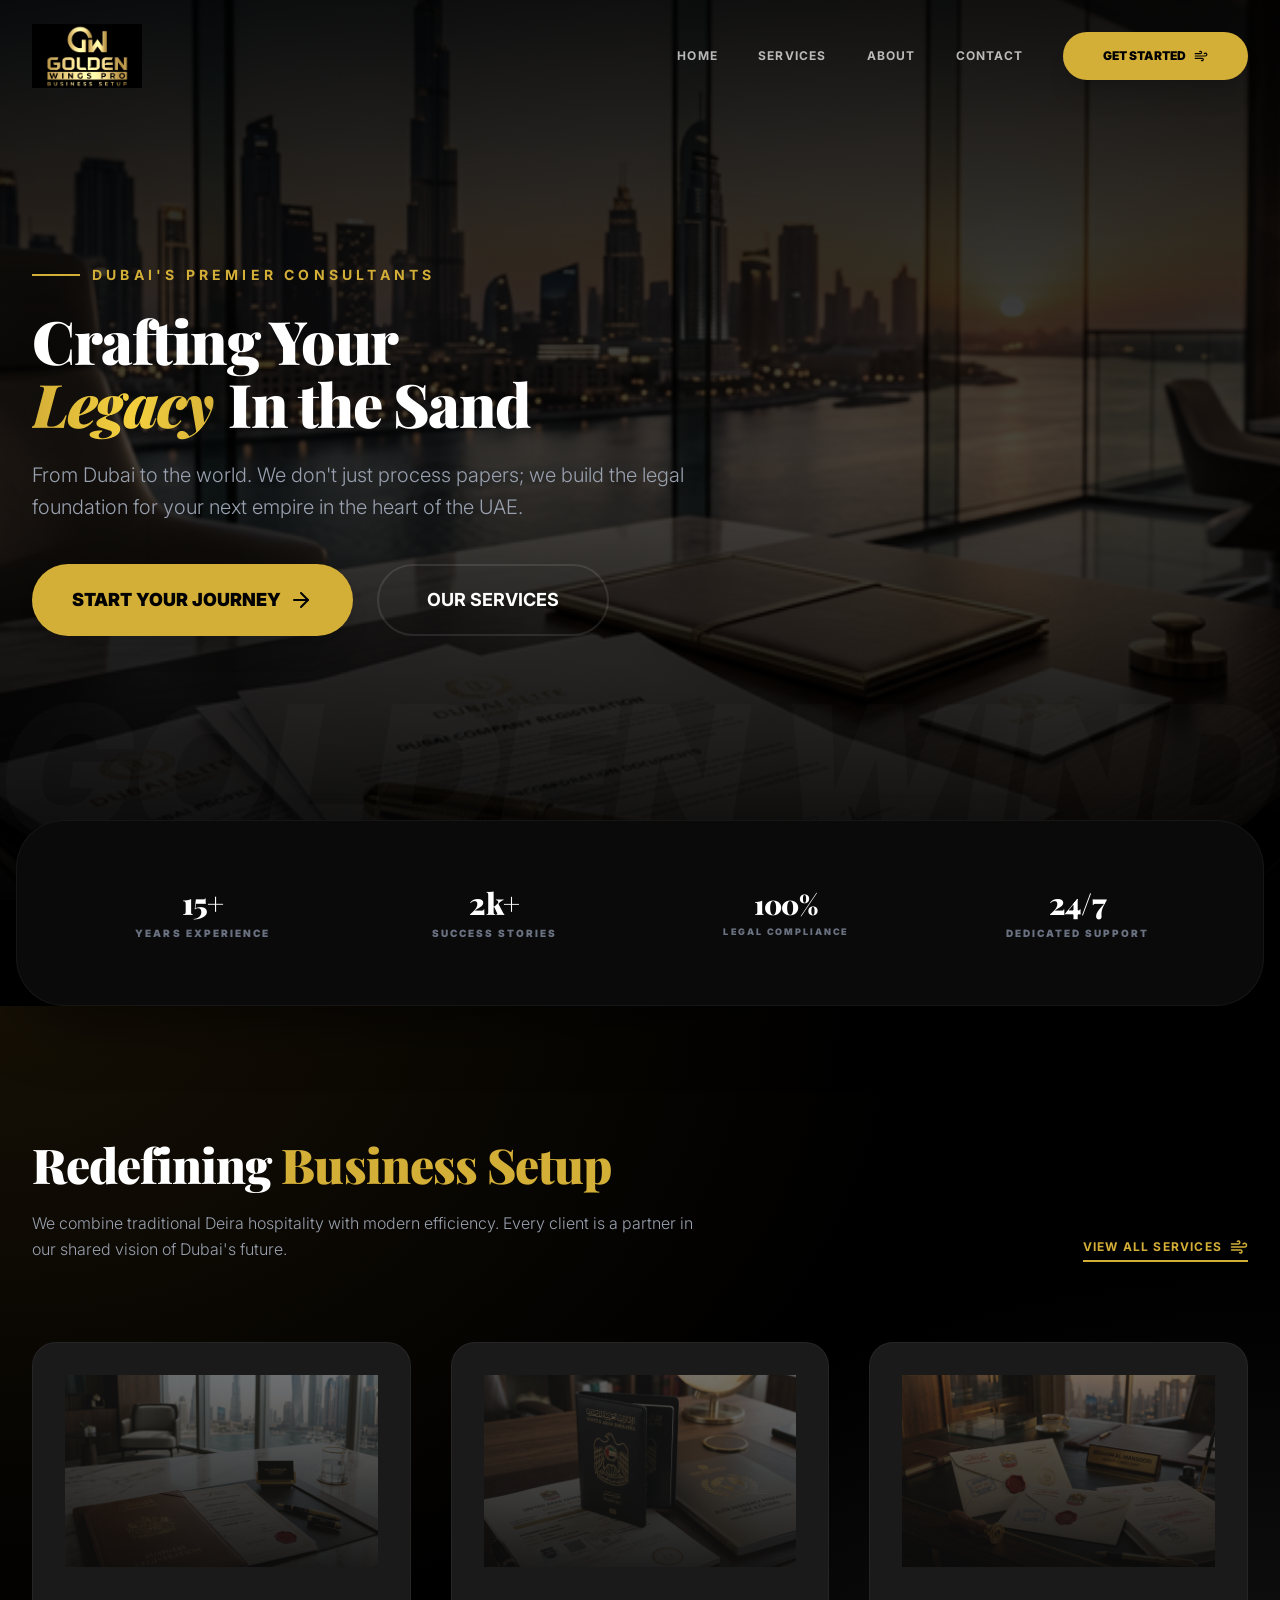
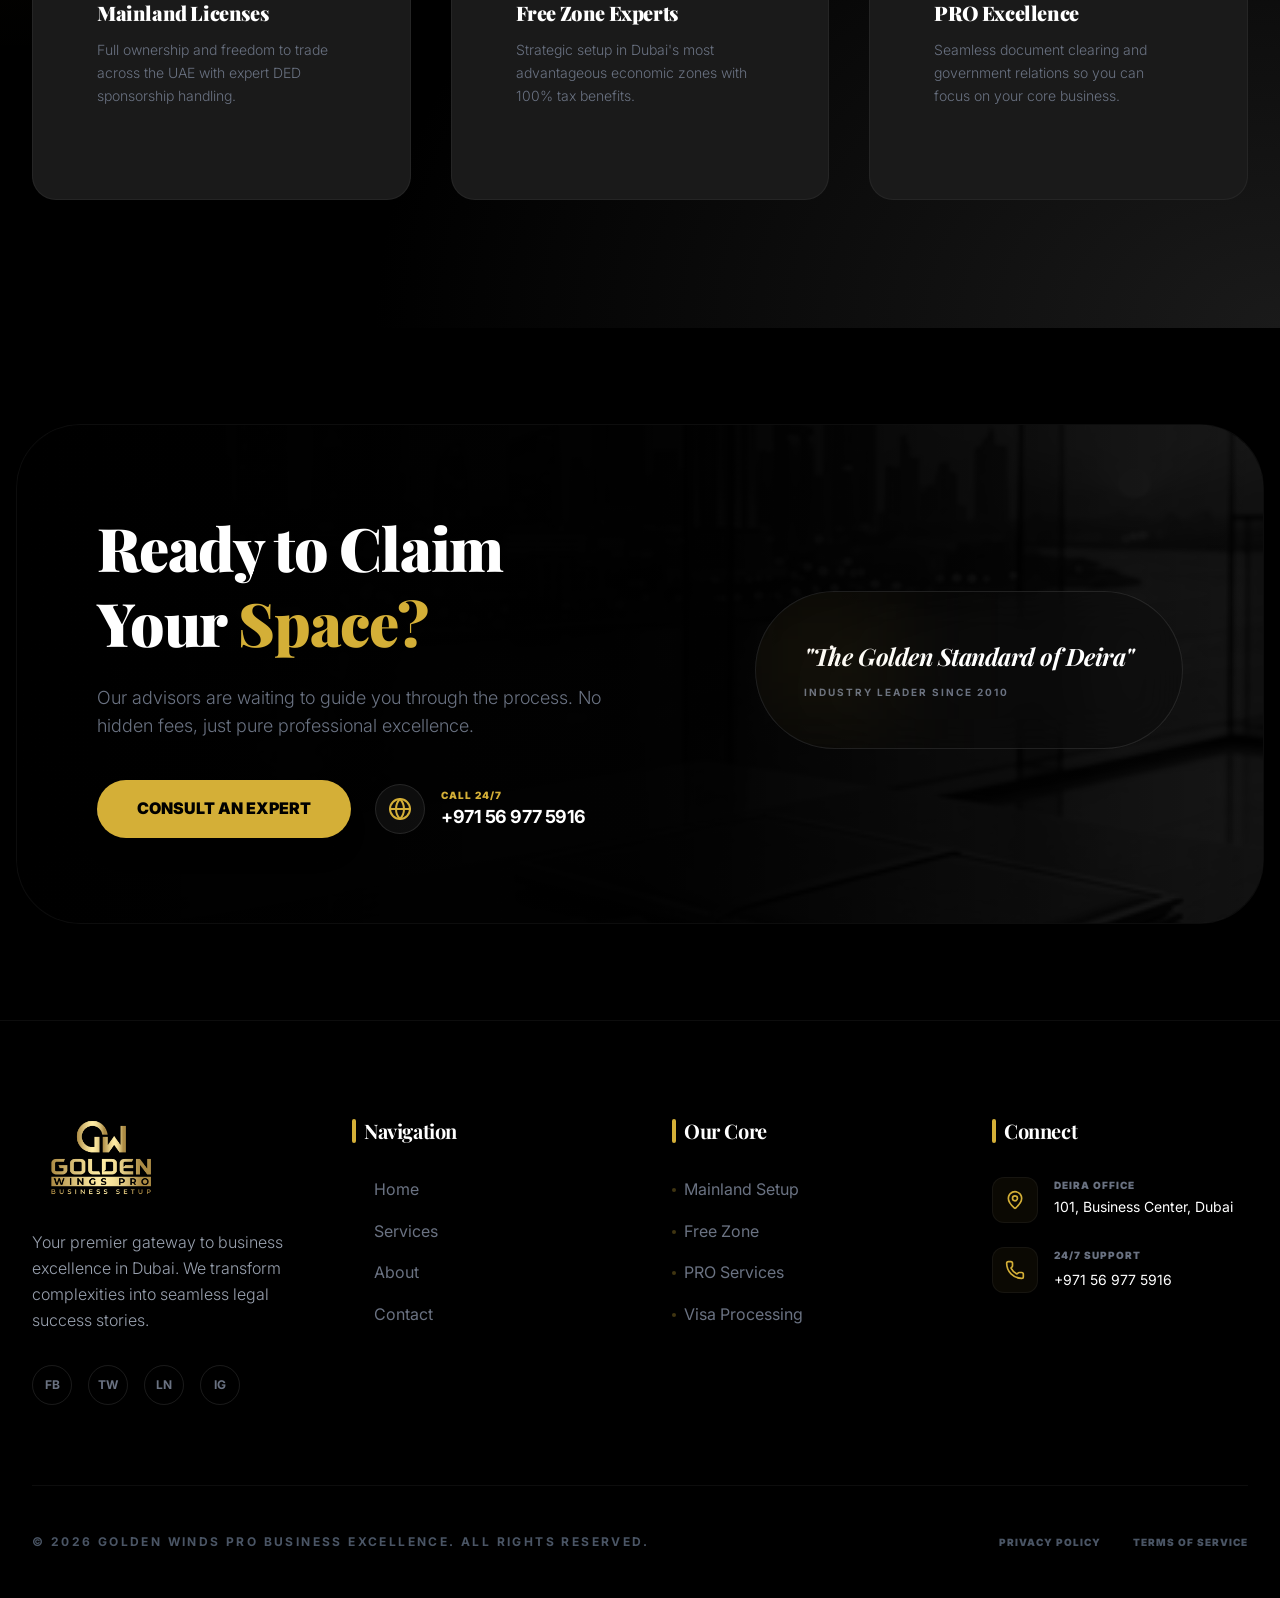
<file: index.html>
<!doctype html>
<html lang="en">
  <head>
    <meta charset="UTF-8" />
    <link rel="icon" type="image/png" href="./favicon.png" />
    <meta name="viewport" content="width=device-width, initial-scale=1.0" />
    <title>Golden Winds Pro | Dubai's Premier Consultants</title>
    <script type="module" crossorigin src="./assets/index-DIWGaJoV.js"></script>
    <link rel="stylesheet" crossorigin href="./assets/index-DdLeXSPC.css">
  </head>
  <body>
    <div id="root"></div>
  </body>
</html>
</file>
<file: assets/index-DdLeXSPC.css>
@import "https://fonts.googleapis.com/css2?family=Inter:wght@300;400;500;600;700&family=Playfair+Display:ital,wght@0,400;0,700;1,400&display=swap";@layer components;@layer properties{@supports (((-webkit-hyphens:none)) and (not (margin-trim:inline))) or ((-moz-orient:inline) and (not (color:rgb(from red r g b)))){*,:before,:after,::backdrop{--tw-translate-x:0;--tw-translate-y:0;--tw-translate-z:0;--tw-scale-x:1;--tw-scale-y:1;--tw-scale-z:1;--tw-rotate-x:initial;--tw-rotate-y:initial;--tw-rotate-z:initial;--tw-skew-x:initial;--tw-skew-y:initial;--tw-space-y-reverse:0;--tw-space-x-reverse:0;--tw-border-style:solid;--tw-gradient-position:initial;--tw-gradient-from:#0000;--tw-gradient-via:#0000;--tw-gradient-to:#0000;--tw-gradient-stops:initial;--tw-gradient-via-stops:initial;--tw-gradient-from-position:0%;--tw-gradient-via-position:50%;--tw-gradient-to-position:100%;--tw-leading:initial;--tw-font-weight:initial;--tw-tracking:initial;--tw-shadow:0 0 #0000;--tw-shadow-color:initial;--tw-shadow-alpha:100%;--tw-inset-shadow:0 0 #0000;--tw-inset-shadow-color:initial;--tw-inset-shadow-alpha:100%;--tw-ring-color:initial;--tw-ring-shadow:0 0 #0000;--tw-inset-ring-color:initial;--tw-inset-ring-shadow:0 0 #0000;--tw-ring-inset:initial;--tw-ring-offset-width:0px;--tw-ring-offset-color:#fff;--tw-ring-offset-shadow:0 0 #0000;--tw-blur:initial;--tw-brightness:initial;--tw-contrast:initial;--tw-grayscale:initial;--tw-hue-rotate:initial;--tw-invert:initial;--tw-opacity:initial;--tw-saturate:initial;--tw-sepia:initial;--tw-drop-shadow:initial;--tw-drop-shadow-color:initial;--tw-drop-shadow-alpha:100%;--tw-drop-shadow-size:initial;--tw-backdrop-blur:initial;--tw-backdrop-brightness:initial;--tw-backdrop-contrast:initial;--tw-backdrop-grayscale:initial;--tw-backdrop-hue-rotate:initial;--tw-backdrop-invert:initial;--tw-backdrop-opacity:initial;--tw-backdrop-saturate:initial;--tw-backdrop-sepia:initial;--tw-duration:initial;--tw-content:""}}}@layer theme{:root,:host{--font-sans:"Inter", ui-sans-serif, system-ui;--font-serif:"Playfair Display", ui-serif, Georgia;--font-mono:ui-monospace, SFMono-Regular, Menlo, Monaco, Consolas, "Liberation Mono", "Courier New", monospace;--color-green-400:oklch(79.2% .209 151.711);--color-green-500:oklch(72.3% .219 149.579);--color-gray-300:oklch(87.2% .01 258.338);--color-gray-400:oklch(70.7% .022 261.325);--color-gray-500:oklch(55.1% .027 264.364);--color-gray-600:oklch(44.6% .03 256.802);--color-black:#000;--color-white:#fff;--spacing:.25rem;--container-xl:36rem;--container-2xl:42rem;--container-3xl:48rem;--container-4xl:56rem;--container-7xl:80rem;--text-xs:.75rem;--text-xs--line-height:calc(1 / .75);--text-sm:.875rem;--text-sm--line-height:calc(1.25 / .875);--text-base:1rem;--text-base--line-height:calc(1.5 / 1);--text-lg:1.125rem;--text-lg--line-height:calc(1.75 / 1.125);--text-xl:1.25rem;--text-xl--line-height:calc(1.75 / 1.25);--text-2xl:1.5rem;--text-2xl--line-height:calc(2 / 1.5);--text-3xl:1.875rem;--text-3xl--line-height:calc(2.25 / 1.875);--text-4xl:2.25rem;--text-4xl--line-height:calc(2.5 / 2.25);--text-5xl:3rem;--text-5xl--line-height:1;--text-6xl:3.75rem;--text-6xl--line-height:1;--font-weight-light:300;--font-weight-normal:400;--font-weight-medium:500;--font-weight-semibold:600;--font-weight-bold:700;--font-weight-black:900;--tracking-tight:-.025em;--tracking-wide:.025em;--tracking-widest:.1em;--leading-tight:1.25;--leading-snug:1.375;--leading-relaxed:1.625;--radius-xl:.75rem;--radius-2xl:1rem;--radius-3xl:1.5rem;--animate-pulse:pulse 2s cubic-bezier(.4, 0, .6, 1) infinite;--blur-md:12px;--blur-xl:24px;--blur-2xl:40px;--blur-3xl:64px;--default-transition-duration:.15s;--default-transition-timing-function:cubic-bezier(.4, 0, .2, 1);--default-font-family:var(--font-sans);--default-mono-font-family:var(--font-mono);--color-gw-gold:#d4af37;--color-gw-gold-dark:#b8860b;--color-gw-gold-light:#f4d03f;--color-gw-black:#000;--color-gw-dark:#0a0a0a;--color-gw-dark-gray:#1a1a1a;--color-gw-white:#fff;--animate-glow:glow 2s ease-in-out infinite alternate}}@layer base{*,:after,:before,::backdrop{box-sizing:border-box;border:0 solid;margin:0;padding:0}::file-selector-button{box-sizing:border-box;border:0 solid;margin:0;padding:0}html,:host{-webkit-text-size-adjust:100%;tab-size:4;line-height:1.5;font-family:var(--default-font-family,ui-sans-serif, system-ui, sans-serif, "Apple Color Emoji", "Segoe UI Emoji", "Segoe UI Symbol", "Noto Color Emoji");font-feature-settings:var(--default-font-feature-settings,normal);font-variation-settings:var(--default-font-variation-settings,normal);-webkit-tap-highlight-color:transparent}hr{height:0;color:inherit;border-top-width:1px}abbr:where([title]){-webkit-text-decoration:underline dotted;text-decoration:underline dotted}h1,h2,h3,h4,h5,h6{font-size:inherit;font-weight:inherit}a{color:inherit;-webkit-text-decoration:inherit;-webkit-text-decoration:inherit;-webkit-text-decoration:inherit;-webkit-text-decoration:inherit;text-decoration:inherit}b,strong{font-weight:bolder}code,kbd,samp,pre{font-family:var(--default-mono-font-family,ui-monospace, SFMono-Regular, Menlo, Monaco, Consolas, "Liberation Mono", "Courier New", monospace);font-feature-settings:var(--default-mono-font-feature-settings,normal);font-variation-settings:var(--default-mono-font-variation-settings,normal);font-size:1em}small{font-size:80%}sub,sup{vertical-align:baseline;font-size:75%;line-height:0;position:relative}sub{bottom:-.25em}sup{top:-.5em}table{text-indent:0;border-color:inherit;border-collapse:collapse}:-moz-focusring{outline:auto}progress{vertical-align:baseline}summary{display:list-item}ol,ul,menu{list-style:none}img,svg,video,canvas,audio,iframe,embed,object{vertical-align:middle;display:block}img,video{max-width:100%;height:auto}button,input,select,optgroup,textarea{font:inherit;font-feature-settings:inherit;font-variation-settings:inherit;letter-spacing:inherit;color:inherit;opacity:1;background-color:#0000;border-radius:0}::file-selector-button{font:inherit;font-feature-settings:inherit;font-variation-settings:inherit;letter-spacing:inherit;color:inherit;opacity:1;background-color:#0000;border-radius:0}:where(select:is([multiple],[size])) optgroup{font-weight:bolder}:where(select:is([multiple],[size])) optgroup option{padding-inline-start:20px}::file-selector-button{margin-inline-end:4px}::placeholder{opacity:1}@supports (not ((-webkit-appearance:-apple-pay-button))) or (contain-intrinsic-size:1px){::placeholder{color:currentColor}@supports (color:color-mix(in lab, red, red)){::placeholder{color:color-mix(in oklab, currentcolor 50%, transparent)}}}textarea{resize:vertical}::-webkit-search-decoration{-webkit-appearance:none}::-webkit-date-and-time-value{min-height:1lh;text-align:inherit}::-webkit-datetime-edit{display:inline-flex}::-webkit-datetime-edit-fields-wrapper{padding:0}::-webkit-datetime-edit{padding-block:0}::-webkit-datetime-edit-year-field{padding-block:0}::-webkit-datetime-edit-month-field{padding-block:0}::-webkit-datetime-edit-day-field{padding-block:0}::-webkit-datetime-edit-hour-field{padding-block:0}::-webkit-datetime-edit-minute-field{padding-block:0}::-webkit-datetime-edit-second-field{padding-block:0}::-webkit-datetime-edit-millisecond-field{padding-block:0}::-webkit-datetime-edit-meridiem-field{padding-block:0}::-webkit-calendar-picker-indicator{line-height:1}:-moz-ui-invalid{box-shadow:none}button,input:where([type=button],[type=reset],[type=submit]){appearance:button}::file-selector-button{appearance:button}::-webkit-inner-spin-button{height:auto}::-webkit-outer-spin-button{height:auto}[hidden]:where(:not([hidden=until-found])){display:none!important}h1,h2,h3,h4,h5,h6{font-family:var(--font-serif);letter-spacing:-.02em;color:var(--color-gw-white)}}@layer utilities{.pointer-events-none{pointer-events:none}.visible{visibility:visible}.absolute{position:absolute}.fixed{position:fixed}.relative{position:relative}.inset-0{inset:calc(var(--spacing) * 0)}.top-0{top:calc(var(--spacing) * 0)}.top-6{top:calc(var(--spacing) * 6)}.top-full{top:100%}.right-0{right:calc(var(--spacing) * 0)}.right-6{right:calc(var(--spacing) * 6)}.bottom-10{bottom:calc(var(--spacing) * 10)}.left-0{left:calc(var(--spacing) * 0)}.left-6{left:calc(var(--spacing) * 6)}.z-0{z-index:0}.z-10{z-index:10}.z-20{z-index:20}.z-50{z-index:50}.mx-auto{margin-inline:auto}.-mt-20{margin-top:calc(var(--spacing) * -20)}.mt-1{margin-top:calc(var(--spacing) * 1)}.mt-1\.5{margin-top:calc(var(--spacing) * 1.5)}.mt-2{margin-top:calc(var(--spacing) * 2)}.mt-auto{margin-top:auto}.mb-1{margin-bottom:calc(var(--spacing) * 1)}.mb-3{margin-bottom:calc(var(--spacing) * 3)}.mb-4{margin-bottom:calc(var(--spacing) * 4)}.mb-6{margin-bottom:calc(var(--spacing) * 6)}.mb-8{margin-bottom:calc(var(--spacing) * 8)}.mb-10{margin-bottom:calc(var(--spacing) * 10)}.mb-16{margin-bottom:calc(var(--spacing) * 16)}.mb-20{margin-bottom:calc(var(--spacing) * 20)}.mb-24{margin-bottom:calc(var(--spacing) * 24)}.block{display:block}.contents{display:contents}.flex{display:flex}.grid{display:grid}.hidden{display:none}.inline-block{display:inline-block}.aspect-\[4\/5\]{aspect-ratio:4/5}.h-1{height:calc(var(--spacing) * 1)}.h-2{height:calc(var(--spacing) * 2)}.h-4{height:calc(var(--spacing) * 4)}.h-5{height:calc(var(--spacing) * 5)}.h-6{height:calc(var(--spacing) * 6)}.h-8{height:calc(var(--spacing) * 8)}.h-10{height:calc(var(--spacing) * 10)}.h-12{height:calc(var(--spacing) * 12)}.h-16{height:calc(var(--spacing) * 16)}.h-20{height:calc(var(--spacing) * 20)}.h-32{height:calc(var(--spacing) * 32)}.h-40{height:calc(var(--spacing) * 40)}.h-48{height:calc(var(--spacing) * 48)}.h-72{height:calc(var(--spacing) * 72)}.h-\[2px\]{height:2px}.h-\[50vh\]{height:50vh}.h-full{height:100%}.h-screen{height:100vh}.min-h-\[500px\]{min-height:500px}.min-h-screen{min-height:100vh}.w-0{width:calc(var(--spacing) * 0)}.w-1{width:calc(var(--spacing) * 1)}.w-2{width:calc(var(--spacing) * 2)}.w-4{width:calc(var(--spacing) * 4)}.w-5{width:calc(var(--spacing) * 5)}.w-6{width:calc(var(--spacing) * 6)}.w-8{width:calc(var(--spacing) * 8)}.w-10{width:calc(var(--spacing) * 10)}.w-12{width:calc(var(--spacing) * 12)}.w-32{width:calc(var(--spacing) * 32)}.w-48{width:calc(var(--spacing) * 48)}.w-auto{width:auto}.w-full{width:100%}.max-w-2xl{max-width:var(--container-2xl)}.max-w-3xl{max-width:var(--container-3xl)}.max-w-4xl{max-width:var(--container-4xl)}.max-w-7xl{max-width:var(--container-7xl)}.max-w-xl{max-width:var(--container-xl)}.flex-shrink-0{flex-shrink:0}.flex-grow{flex-grow:1}.origin-left{transform-origin:0}.-translate-x-2{--tw-translate-x:calc(var(--spacing) * -2);translate:var(--tw-translate-x) var(--tw-translate-y)}.translate-x-4{--tw-translate-x:calc(var(--spacing) * 4);translate:var(--tw-translate-x) var(--tw-translate-y)}.translate-y-0{--tw-translate-y:calc(var(--spacing) * 0);translate:var(--tw-translate-x) var(--tw-translate-y)}.translate-y-20{--tw-translate-y:calc(var(--spacing) * 20);translate:var(--tw-translate-x) var(--tw-translate-y)}.scale-110{--tw-scale-x:110%;--tw-scale-y:110%;--tw-scale-z:110%;scale:var(--tw-scale-x) var(--tw-scale-y)}.scale-150{--tw-scale-x:150%;--tw-scale-y:150%;--tw-scale-z:150%;scale:var(--tw-scale-x) var(--tw-scale-y)}.scale-x-0{--tw-scale-x:0%;scale:var(--tw-scale-x) var(--tw-scale-y)}.transform{transform:var(--tw-rotate-x,) var(--tw-rotate-y,) var(--tw-rotate-z,) var(--tw-skew-x,) var(--tw-skew-y,)}.animate-pulse{animation:var(--animate-pulse)}.cursor-pointer{cursor:pointer}.grid-cols-1{grid-template-columns:repeat(1,minmax(0,1fr))}.grid-cols-2{grid-template-columns:repeat(2,minmax(0,1fr))}.flex-col{flex-direction:column}.items-center{align-items:center}.items-start{align-items:flex-start}.items-stretch{align-items:stretch}.justify-between{justify-content:space-between}.justify-center{justify-content:center}.justify-end{justify-content:flex-end}.gap-4{gap:calc(var(--spacing) * 4)}.gap-6{gap:calc(var(--spacing) * 6)}.gap-8{gap:calc(var(--spacing) * 8)}.gap-10{gap:calc(var(--spacing) * 10)}.gap-12{gap:calc(var(--spacing) * 12)}.gap-16{gap:calc(var(--spacing) * 16)}.gap-20{gap:calc(var(--spacing) * 20)}.gap-24{gap:calc(var(--spacing) * 24)}:where(.space-y-4>:not(:last-child)){--tw-space-y-reverse:0;margin-block-start:calc(calc(var(--spacing) * 4) * var(--tw-space-y-reverse));margin-block-end:calc(calc(var(--spacing) * 4) * calc(1 - var(--tw-space-y-reverse)))}:where(.space-y-6>:not(:last-child)){--tw-space-y-reverse:0;margin-block-start:calc(calc(var(--spacing) * 6) * var(--tw-space-y-reverse));margin-block-end:calc(calc(var(--spacing) * 6) * calc(1 - var(--tw-space-y-reverse)))}:where(.space-y-8>:not(:last-child)){--tw-space-y-reverse:0;margin-block-start:calc(calc(var(--spacing) * 8) * var(--tw-space-y-reverse));margin-block-end:calc(calc(var(--spacing) * 8) * calc(1 - var(--tw-space-y-reverse)))}:where(.space-x-2>:not(:last-child)){--tw-space-x-reverse:0;margin-inline-start:calc(calc(var(--spacing) * 2) * var(--tw-space-x-reverse));margin-inline-end:calc(calc(var(--spacing) * 2) * calc(1 - var(--tw-space-x-reverse)))}:where(.space-x-3>:not(:last-child)){--tw-space-x-reverse:0;margin-inline-start:calc(calc(var(--spacing) * 3) * var(--tw-space-x-reverse));margin-inline-end:calc(calc(var(--spacing) * 3) * calc(1 - var(--tw-space-x-reverse)))}:where(.space-x-4>:not(:last-child)){--tw-space-x-reverse:0;margin-inline-start:calc(calc(var(--spacing) * 4) * var(--tw-space-x-reverse));margin-inline-end:calc(calc(var(--spacing) * 4) * calc(1 - var(--tw-space-x-reverse)))}:where(.space-x-5>:not(:last-child)){--tw-space-x-reverse:0;margin-inline-start:calc(calc(var(--spacing) * 5) * var(--tw-space-x-reverse));margin-inline-end:calc(calc(var(--spacing) * 5) * calc(1 - var(--tw-space-x-reverse)))}:where(.space-x-8>:not(:last-child)){--tw-space-x-reverse:0;margin-inline-start:calc(calc(var(--spacing) * 8) * var(--tw-space-x-reverse));margin-inline-end:calc(calc(var(--spacing) * 8) * calc(1 - var(--tw-space-x-reverse)))}:where(.space-x-10>:not(:last-child)){--tw-space-x-reverse:0;margin-inline-start:calc(calc(var(--spacing) * 10) * var(--tw-space-x-reverse));margin-inline-end:calc(calc(var(--spacing) * 10) * calc(1 - var(--tw-space-x-reverse)))}.overflow-hidden{overflow:hidden}.rounded-2xl{border-radius:var(--radius-2xl)}.rounded-3xl{border-radius:var(--radius-3xl)}.rounded-\[3\.5rem\]{border-radius:3.5rem}.rounded-\[3rem\]{border-radius:3rem}.rounded-\[4rem\]{border-radius:4rem}.rounded-\[5rem\]{border-radius:5rem}.rounded-full{border-radius:3.40282e38px}.rounded-xl{border-radius:var(--radius-xl)}.border{border-style:var(--tw-border-style);border-width:1px}.border-2{border-style:var(--tw-border-style);border-width:2px}.border-t{border-top-style:var(--tw-border-style);border-top-width:1px}.border-b{border-bottom-style:var(--tw-border-style);border-bottom-width:1px}.border-b-2{border-bottom-style:var(--tw-border-style);border-bottom-width:2px}.border-gw-gold{border-color:var(--color-gw-gold)}.border-gw-gold\/20{border-color:#d4af3733}@supports (color:color-mix(in lab, red, red)){.border-gw-gold\/20{border-color:color-mix(in oklab, var(--color-gw-gold) 20%, transparent)}}.border-gw-gold\/30{border-color:#d4af374d}@supports (color:color-mix(in lab, red, red)){.border-gw-gold\/30{border-color:color-mix(in oklab, var(--color-gw-gold) 30%, transparent)}}.border-white\/5{border-color:#ffffff0d}@supports (color:color-mix(in lab, red, red)){.border-white\/5{border-color:color-mix(in oklab, var(--color-white) 5%, transparent)}}.border-white\/10{border-color:#ffffff1a}@supports (color:color-mix(in lab, red, red)){.border-white\/10{border-color:color-mix(in oklab, var(--color-white) 10%, transparent)}}.bg-green-500\/10{background-color:#00c7581a}@supports (color:color-mix(in lab, red, red)){.bg-green-500\/10{background-color:color-mix(in oklab, var(--color-green-500) 10%, transparent)}}.bg-gw-black{background-color:var(--color-gw-black)}.bg-gw-black\/40{background-color:#0006}@supports (color:color-mix(in lab, red, red)){.bg-gw-black\/40{background-color:color-mix(in oklab, var(--color-gw-black) 40%, transparent)}}.bg-gw-black\/80{background-color:#000c}@supports (color:color-mix(in lab, red, red)){.bg-gw-black\/80{background-color:color-mix(in oklab, var(--color-gw-black) 80%, transparent)}}.bg-gw-black\/95{background-color:#000000f2}@supports (color:color-mix(in lab, red, red)){.bg-gw-black\/95{background-color:color-mix(in oklab, var(--color-gw-black) 95%, transparent)}}.bg-gw-dark{background-color:var(--color-gw-dark)}.bg-gw-dark\/40{background-color:#0a0a0a66}@supports (color:color-mix(in lab, red, red)){.bg-gw-dark\/40{background-color:color-mix(in oklab, var(--color-gw-dark) 40%, transparent)}}.bg-gw-dark\/80{background-color:#0a0a0acc}@supports (color:color-mix(in lab, red, red)){.bg-gw-dark\/80{background-color:color-mix(in oklab, var(--color-gw-dark) 80%, transparent)}}.bg-gw-gold{background-color:var(--color-gw-gold)}.bg-gw-gold\/5{background-color:#d4af370d}@supports (color:color-mix(in lab, red, red)){.bg-gw-gold\/5{background-color:color-mix(in oklab, var(--color-gw-gold) 5%, transparent)}}.bg-gw-gold\/10{background-color:#d4af371a}@supports (color:color-mix(in lab, red, red)){.bg-gw-gold\/10{background-color:color-mix(in oklab, var(--color-gw-gold) 10%, transparent)}}.bg-gw-gold\/30{background-color:#d4af374d}@supports (color:color-mix(in lab, red, red)){.bg-gw-gold\/30{background-color:color-mix(in oklab, var(--color-gw-gold) 30%, transparent)}}.bg-transparent{background-color:#0000}.bg-white\/5{background-color:#ffffff0d}@supports (color:color-mix(in lab, red, red)){.bg-white\/5{background-color:color-mix(in oklab, var(--color-white) 5%, transparent)}}.bg-white\/\[0\.02\]{background-color:#ffffff05}@supports (color:color-mix(in lab, red, red)){.bg-white\/\[0\.02\]{background-color:color-mix(in oklab, var(--color-white) 2%, transparent)}}.bg-gradient-to-b{--tw-gradient-position:to bottom in oklab;background-image:linear-gradient(var(--tw-gradient-stops))}.bg-gradient-to-r{--tw-gradient-position:to right in oklab;background-image:linear-gradient(var(--tw-gradient-stops))}.bg-gradient-to-t{--tw-gradient-position:to top in oklab;background-image:linear-gradient(var(--tw-gradient-stops))}.from-gw-black{--tw-gradient-from:var(--color-gw-black);--tw-gradient-stops:var(--tw-gradient-via-stops,var(--tw-gradient-position), var(--tw-gradient-from) var(--tw-gradient-from-position), var(--tw-gradient-to) var(--tw-gradient-to-position))}.from-gw-black\/80{--tw-gradient-from:#000c}@supports (color:color-mix(in lab, red, red)){.from-gw-black\/80{--tw-gradient-from:color-mix(in oklab, var(--color-gw-black) 80%, transparent)}}.from-gw-black\/80{--tw-gradient-stops:var(--tw-gradient-via-stops,var(--tw-gradient-position), var(--tw-gradient-from) var(--tw-gradient-from-position), var(--tw-gradient-to) var(--tw-gradient-to-position))}.from-gw-dark{--tw-gradient-from:var(--color-gw-dark);--tw-gradient-stops:var(--tw-gradient-via-stops,var(--tw-gradient-position), var(--tw-gradient-from) var(--tw-gradient-from-position), var(--tw-gradient-to) var(--tw-gradient-to-position))}.from-gw-gold{--tw-gradient-from:var(--color-gw-gold);--tw-gradient-stops:var(--tw-gradient-via-stops,var(--tw-gradient-position), var(--tw-gradient-from) var(--tw-gradient-from-position), var(--tw-gradient-to) var(--tw-gradient-to-position))}.via-gw-black\/90{--tw-gradient-via:#000000e6}@supports (color:color-mix(in lab, red, red)){.via-gw-black\/90{--tw-gradient-via:color-mix(in oklab, var(--color-gw-black) 90%, transparent)}}.via-gw-black\/90{--tw-gradient-via-stops:var(--tw-gradient-position), var(--tw-gradient-from) var(--tw-gradient-from-position), var(--tw-gradient-via) var(--tw-gradient-via-position), var(--tw-gradient-to) var(--tw-gradient-to-position);--tw-gradient-stops:var(--tw-gradient-via-stops)}.via-gw-dark\/40{--tw-gradient-via:#0a0a0a66}@supports (color:color-mix(in lab, red, red)){.via-gw-dark\/40{--tw-gradient-via:color-mix(in oklab, var(--color-gw-dark) 40%, transparent)}}.via-gw-dark\/40{--tw-gradient-via-stops:var(--tw-gradient-position), var(--tw-gradient-from) var(--tw-gradient-from-position), var(--tw-gradient-via) var(--tw-gradient-via-position), var(--tw-gradient-to) var(--tw-gradient-to-position);--tw-gradient-stops:var(--tw-gradient-via-stops)}.via-gw-gold-light{--tw-gradient-via:var(--color-gw-gold-light);--tw-gradient-via-stops:var(--tw-gradient-position), var(--tw-gradient-from) var(--tw-gradient-from-position), var(--tw-gradient-via) var(--tw-gradient-via-position), var(--tw-gradient-to) var(--tw-gradient-to-position);--tw-gradient-stops:var(--tw-gradient-via-stops)}.via-transparent{--tw-gradient-via:transparent;--tw-gradient-via-stops:var(--tw-gradient-position), var(--tw-gradient-from) var(--tw-gradient-from-position), var(--tw-gradient-via) var(--tw-gradient-via-position), var(--tw-gradient-to) var(--tw-gradient-to-position);--tw-gradient-stops:var(--tw-gradient-via-stops)}.to-gw-black{--tw-gradient-to:var(--color-gw-black);--tw-gradient-stops:var(--tw-gradient-via-stops,var(--tw-gradient-position), var(--tw-gradient-from) var(--tw-gradient-from-position), var(--tw-gradient-to) var(--tw-gradient-to-position))}.to-gw-gold{--tw-gradient-to:var(--color-gw-gold);--tw-gradient-stops:var(--tw-gradient-via-stops,var(--tw-gradient-position), var(--tw-gradient-from) var(--tw-gradient-from-position), var(--tw-gradient-to) var(--tw-gradient-to-position))}.to-transparent{--tw-gradient-to:transparent;--tw-gradient-stops:var(--tw-gradient-via-stops,var(--tw-gradient-position), var(--tw-gradient-from) var(--tw-gradient-from-position), var(--tw-gradient-to) var(--tw-gradient-to-position))}.bg-clip-text{-webkit-background-clip:text;background-clip:text}.object-contain{object-fit:contain}.object-cover{object-fit:cover}.p-0{padding:calc(var(--spacing) * 0)}.p-1{padding:calc(var(--spacing) * 1)}.p-2{padding:calc(var(--spacing) * 2)}.p-3{padding:calc(var(--spacing) * 3)}.p-4{padding:calc(var(--spacing) * 4)}.p-5{padding:calc(var(--spacing) * 5)}.p-8{padding:calc(var(--spacing) * 8)}.p-10{padding:calc(var(--spacing) * 10)}.p-12{padding:calc(var(--spacing) * 12)}.px-3{padding-inline:calc(var(--spacing) * 3)}.px-4{padding-inline:calc(var(--spacing) * 4)}.px-6{padding-inline:calc(var(--spacing) * 6)}.px-10{padding-inline:calc(var(--spacing) * 10)}.px-12{padding-inline:calc(var(--spacing) * 12)}.px-14{padding-inline:calc(var(--spacing) * 14)}.py-2{padding-block:calc(var(--spacing) * 2)}.py-2\.5{padding-block:calc(var(--spacing) * 2.5)}.py-3{padding-block:calc(var(--spacing) * 3)}.py-5{padding-block:calc(var(--spacing) * 5)}.py-6{padding-block:calc(var(--spacing) * 6)}.py-24{padding-block:calc(var(--spacing) * 24)}.py-32{padding-block:calc(var(--spacing) * 32)}.py-40{padding-block:calc(var(--spacing) * 40)}.pt-2{padding-top:calc(var(--spacing) * 2)}.pt-4{padding-top:calc(var(--spacing) * 4)}.pt-8{padding-top:calc(var(--spacing) * 8)}.pt-10{padding-top:calc(var(--spacing) * 10)}.pt-12{padding-top:calc(var(--spacing) * 12)}.pt-24{padding-top:calc(var(--spacing) * 24)}.pt-40{padding-top:calc(var(--spacing) * 40)}.pr-4{padding-right:calc(var(--spacing) * 4)}.pb-1{padding-bottom:calc(var(--spacing) * 1)}.pb-6{padding-bottom:calc(var(--spacing) * 6)}.pb-12{padding-bottom:calc(var(--spacing) * 12)}.pb-24{padding-bottom:calc(var(--spacing) * 24)}.pb-32{padding-bottom:calc(var(--spacing) * 32)}.text-center{text-align:center}.text-left{text-align:left}.text-right{text-align:right}.font-serif{font-family:var(--font-serif)}.text-2xl{font-size:var(--text-2xl);line-height:var(--tw-leading,var(--text-2xl--line-height))}.text-3xl{font-size:var(--text-3xl);line-height:var(--tw-leading,var(--text-3xl--line-height))}.text-4xl{font-size:var(--text-4xl);line-height:var(--tw-leading,var(--text-4xl--line-height))}.text-5xl{font-size:var(--text-5xl);line-height:var(--tw-leading,var(--text-5xl--line-height))}.text-base{font-size:var(--text-base);line-height:var(--tw-leading,var(--text-base--line-height))}.text-lg{font-size:var(--text-lg);line-height:var(--tw-leading,var(--text-lg--line-height))}.text-sm{font-size:var(--text-sm);line-height:var(--tw-leading,var(--text-sm--line-height))}.text-xl{font-size:var(--text-xl);line-height:var(--tw-leading,var(--text-xl--line-height))}.text-xs{font-size:var(--text-xs);line-height:var(--tw-leading,var(--text-xs--line-height))}.text-\[9px\]{font-size:9px}.text-\[10px\]{font-size:10px}.text-\[11px\]{font-size:11px}.text-\[20vh\]{font-size:20vh}.text-\[30vh\]{font-size:30vh}.leading-\[1\.1\]{--tw-leading:1.1;line-height:1.1}.leading-\[1\.05\]{--tw-leading:1.05;line-height:1.05}.leading-none{--tw-leading:1;line-height:1}.leading-relaxed{--tw-leading:var(--leading-relaxed);line-height:var(--leading-relaxed)}.leading-snug{--tw-leading:var(--leading-snug);line-height:var(--leading-snug)}.leading-tight{--tw-leading:var(--leading-tight);line-height:var(--leading-tight)}.font-black{--tw-font-weight:var(--font-weight-black);font-weight:var(--font-weight-black)}.font-bold{--tw-font-weight:var(--font-weight-bold);font-weight:var(--font-weight-bold)}.font-light{--tw-font-weight:var(--font-weight-light);font-weight:var(--font-weight-light)}.font-normal{--tw-font-weight:var(--font-weight-normal);font-weight:var(--font-weight-normal)}.font-semibold{--tw-font-weight:var(--font-weight-semibold);font-weight:var(--font-weight-semibold)}.tracking-\[0\.2em\]{--tw-tracking:.2em;letter-spacing:.2em}.tracking-\[0\.3em\]{--tw-tracking:.3em;letter-spacing:.3em}.tracking-tight{--tw-tracking:var(--tracking-tight);letter-spacing:var(--tracking-tight)}.tracking-wide{--tw-tracking:var(--tracking-wide);letter-spacing:var(--tracking-wide)}.tracking-widest{--tw-tracking:var(--tracking-widest);letter-spacing:var(--tracking-widest)}.break-all{word-break:break-all}.whitespace-nowrap{white-space:nowrap}.text-gray-300{color:var(--color-gray-300)}.text-gray-400{color:var(--color-gray-400)}.text-gray-500{color:var(--color-gray-500)}.text-gray-600{color:var(--color-gray-600)}.text-green-400{color:var(--color-green-400)}.text-gw-black{color:var(--color-gw-black)}.text-gw-black\/60{color:#0009}@supports (color:color-mix(in lab, red, red)){.text-gw-black\/60{color:color-mix(in oklab, var(--color-gw-black) 60%, transparent)}}.text-gw-gold{color:var(--color-gw-gold)}.text-transparent{color:#0000}.text-white{color:var(--color-white)}.text-white\/70{color:#ffffffb3}@supports (color:color-mix(in lab, red, red)){.text-white\/70{color:color-mix(in oklab, var(--color-white) 70%, transparent)}}.text-white\/80{color:#fffc}@supports (color:color-mix(in lab, red, red)){.text-white\/80{color:color-mix(in oklab, var(--color-white) 80%, transparent)}}.text-white\/\[0\.02\]{color:#ffffff05}@supports (color:color-mix(in lab, red, red)){.text-white\/\[0\.02\]{color:color-mix(in oklab, var(--color-white) 2%, transparent)}}.uppercase{text-transform:uppercase}.italic{font-style:italic}.opacity-0{opacity:0}.opacity-10{opacity:.1}.opacity-40{opacity:.4}.opacity-60{opacity:.6}.opacity-80{opacity:.8}.opacity-\[0\.03\]{opacity:.03}.shadow-2xl{--tw-shadow:0 25px 50px -12px var(--tw-shadow-color,#00000040);box-shadow:var(--tw-inset-shadow), var(--tw-inset-ring-shadow), var(--tw-ring-offset-shadow), var(--tw-ring-shadow), var(--tw-shadow)}.shadow-\[0_30px_60px_-15px_rgba\(0\,0\,0\,0\.5\)\]{--tw-shadow:0 30px 60px -15px var(--tw-shadow-color,#00000080);box-shadow:var(--tw-inset-shadow), var(--tw-inset-ring-shadow), var(--tw-ring-offset-shadow), var(--tw-ring-shadow), var(--tw-shadow)}.shadow-gw-gold\/20{--tw-shadow-color:#d4af3733}@supports (color:color-mix(in lab, red, red)){.shadow-gw-gold\/20{--tw-shadow-color:color-mix(in oklab, color-mix(in oklab, var(--color-gw-gold) 20%, transparent) var(--tw-shadow-alpha), transparent)}}.blur-\[60px\]{--tw-blur:blur(60px);filter:var(--tw-blur,) var(--tw-brightness,) var(--tw-contrast,) var(--tw-grayscale,) var(--tw-hue-rotate,) var(--tw-invert,) var(--tw-saturate,) var(--tw-sepia,) var(--tw-drop-shadow,)}.blur-\[70px\]{--tw-blur:blur(70px);filter:var(--tw-blur,) var(--tw-brightness,) var(--tw-contrast,) var(--tw-grayscale,) var(--tw-hue-rotate,) var(--tw-invert,) var(--tw-saturate,) var(--tw-sepia,) var(--tw-drop-shadow,)}.brightness-100{--tw-brightness:brightness(100%);filter:var(--tw-blur,) var(--tw-brightness,) var(--tw-contrast,) var(--tw-grayscale,) var(--tw-hue-rotate,) var(--tw-invert,) var(--tw-saturate,) var(--tw-sepia,) var(--tw-drop-shadow,)}.brightness-110{--tw-brightness:brightness(110%);filter:var(--tw-blur,) var(--tw-brightness,) var(--tw-contrast,) var(--tw-grayscale,) var(--tw-hue-rotate,) var(--tw-invert,) var(--tw-saturate,) var(--tw-sepia,) var(--tw-drop-shadow,)}.brightness-\[0\.2\]{--tw-brightness:brightness(.2);filter:var(--tw-blur,) var(--tw-brightness,) var(--tw-contrast,) var(--tw-grayscale,) var(--tw-hue-rotate,) var(--tw-invert,) var(--tw-saturate,) var(--tw-sepia,) var(--tw-drop-shadow,)}.brightness-\[0\.3\]{--tw-brightness:brightness(.3);filter:var(--tw-blur,) var(--tw-brightness,) var(--tw-contrast,) var(--tw-grayscale,) var(--tw-hue-rotate,) var(--tw-invert,) var(--tw-saturate,) var(--tw-sepia,) var(--tw-drop-shadow,)}.grayscale{--tw-grayscale:grayscale(100%);filter:var(--tw-blur,) var(--tw-brightness,) var(--tw-contrast,) var(--tw-grayscale,) var(--tw-hue-rotate,) var(--tw-invert,) var(--tw-saturate,) var(--tw-sepia,) var(--tw-drop-shadow,)}.saturate-\[0\.5\]{--tw-saturate:saturate(.5);filter:var(--tw-blur,) var(--tw-brightness,) var(--tw-contrast,) var(--tw-grayscale,) var(--tw-hue-rotate,) var(--tw-invert,) var(--tw-saturate,) var(--tw-sepia,) var(--tw-drop-shadow,)}.saturate-\[0\.7\]{--tw-saturate:saturate(.7);filter:var(--tw-blur,) var(--tw-brightness,) var(--tw-contrast,) var(--tw-grayscale,) var(--tw-hue-rotate,) var(--tw-invert,) var(--tw-saturate,) var(--tw-sepia,) var(--tw-drop-shadow,)}.filter{filter:var(--tw-blur,) var(--tw-brightness,) var(--tw-contrast,) var(--tw-grayscale,) var(--tw-hue-rotate,) var(--tw-invert,) var(--tw-saturate,) var(--tw-sepia,) var(--tw-drop-shadow,)}.backdrop-blur-2xl{--tw-backdrop-blur:blur(var(--blur-2xl));-webkit-backdrop-filter:var(--tw-backdrop-blur,) var(--tw-backdrop-brightness,) var(--tw-backdrop-contrast,) var(--tw-backdrop-grayscale,) var(--tw-backdrop-hue-rotate,) var(--tw-backdrop-invert,) var(--tw-backdrop-opacity,) var(--tw-backdrop-saturate,) var(--tw-backdrop-sepia,);backdrop-filter:var(--tw-backdrop-blur,) var(--tw-backdrop-brightness,) var(--tw-backdrop-contrast,) var(--tw-backdrop-grayscale,) var(--tw-backdrop-hue-rotate,) var(--tw-backdrop-invert,) var(--tw-backdrop-opacity,) var(--tw-backdrop-saturate,) var(--tw-backdrop-sepia,)}.backdrop-blur-3xl{--tw-backdrop-blur:blur(var(--blur-3xl));-webkit-backdrop-filter:var(--tw-backdrop-blur,) var(--tw-backdrop-brightness,) var(--tw-backdrop-contrast,) var(--tw-backdrop-grayscale,) var(--tw-backdrop-hue-rotate,) var(--tw-backdrop-invert,) var(--tw-backdrop-opacity,) var(--tw-backdrop-saturate,) var(--tw-backdrop-sepia,);backdrop-filter:var(--tw-backdrop-blur,) var(--tw-backdrop-brightness,) var(--tw-backdrop-contrast,) var(--tw-backdrop-grayscale,) var(--tw-backdrop-hue-rotate,) var(--tw-backdrop-invert,) var(--tw-backdrop-opacity,) var(--tw-backdrop-saturate,) var(--tw-backdrop-sepia,)}.backdrop-blur-md{--tw-backdrop-blur:blur(var(--blur-md));-webkit-backdrop-filter:var(--tw-backdrop-blur,) var(--tw-backdrop-brightness,) var(--tw-backdrop-contrast,) var(--tw-backdrop-grayscale,) var(--tw-backdrop-hue-rotate,) var(--tw-backdrop-invert,) var(--tw-backdrop-opacity,) var(--tw-backdrop-saturate,) var(--tw-backdrop-sepia,);backdrop-filter:var(--tw-backdrop-blur,) var(--tw-backdrop-brightness,) var(--tw-backdrop-contrast,) var(--tw-backdrop-grayscale,) var(--tw-backdrop-hue-rotate,) var(--tw-backdrop-invert,) var(--tw-backdrop-opacity,) var(--tw-backdrop-saturate,) var(--tw-backdrop-sepia,)}.backdrop-blur-xl{--tw-backdrop-blur:blur(var(--blur-xl));-webkit-backdrop-filter:var(--tw-backdrop-blur,) var(--tw-backdrop-brightness,) var(--tw-backdrop-contrast,) var(--tw-backdrop-grayscale,) var(--tw-backdrop-hue-rotate,) var(--tw-backdrop-invert,) var(--tw-backdrop-opacity,) var(--tw-backdrop-saturate,) var(--tw-backdrop-sepia,);backdrop-filter:var(--tw-backdrop-blur,) var(--tw-backdrop-brightness,) var(--tw-backdrop-contrast,) var(--tw-backdrop-grayscale,) var(--tw-backdrop-hue-rotate,) var(--tw-backdrop-invert,) var(--tw-backdrop-opacity,) var(--tw-backdrop-saturate,) var(--tw-backdrop-sepia,)}.transition{transition-property:color,background-color,border-color,outline-color,text-decoration-color,fill,stroke,--tw-gradient-from,--tw-gradient-via,--tw-gradient-to,opacity,box-shadow,transform,translate,scale,rotate,filter,-webkit-backdrop-filter,backdrop-filter,display,content-visibility,overlay,pointer-events;transition-timing-function:var(--tw-ease,var(--default-transition-timing-function));transition-duration:var(--tw-duration,var(--default-transition-duration))}.transition-all{transition-property:all;transition-timing-function:var(--tw-ease,var(--default-transition-timing-function));transition-duration:var(--tw-duration,var(--default-transition-duration))}.transition-colors{transition-property:color,background-color,border-color,outline-color,text-decoration-color,fill,stroke,--tw-gradient-from,--tw-gradient-via,--tw-gradient-to;transition-timing-function:var(--tw-ease,var(--default-transition-timing-function));transition-duration:var(--tw-duration,var(--default-transition-duration))}.transition-opacity{transition-property:opacity;transition-timing-function:var(--tw-ease,var(--default-transition-timing-function));transition-duration:var(--tw-duration,var(--default-transition-duration))}.transition-transform{transition-property:transform,translate,scale,rotate;transition-timing-function:var(--tw-ease,var(--default-transition-timing-function));transition-duration:var(--tw-duration,var(--default-transition-duration))}.duration-300{--tw-duration:.3s;transition-duration:.3s}.duration-500{--tw-duration:.5s;transition-duration:.5s}.duration-700{--tw-duration:.7s;transition-duration:.7s}.select-none{-webkit-user-select:none;user-select:none}@media (hover:hover){.group-hover\:w-full:is(:where(.group):hover *){width:100%}.group-hover\:translate-x-0:is(:where(.group):hover *){--tw-translate-x:calc(var(--spacing) * 0);translate:var(--tw-translate-x) var(--tw-translate-y)}.group-hover\:translate-x-1:is(:where(.group):hover *){--tw-translate-x:calc(var(--spacing) * 1);translate:var(--tw-translate-x) var(--tw-translate-y)}.group-hover\:translate-x-2:is(:where(.group):hover *){--tw-translate-x:calc(var(--spacing) * 2);translate:var(--tw-translate-x) var(--tw-translate-y)}.group-hover\:scale-105:is(:where(.group):hover *){--tw-scale-x:105%;--tw-scale-y:105%;--tw-scale-z:105%;scale:var(--tw-scale-x) var(--tw-scale-y)}.group-hover\:scale-110:is(:where(.group):hover *){--tw-scale-x:110%;--tw-scale-y:110%;--tw-scale-z:110%;scale:var(--tw-scale-x) var(--tw-scale-y)}.group-hover\:scale-x-100:is(:where(.group):hover *){--tw-scale-x:100%;scale:var(--tw-scale-x) var(--tw-scale-y)}.group-hover\:rotate-12:is(:where(.group):hover *){rotate:12deg}.group-hover\:rotate-45:is(:where(.group):hover *){rotate:45deg}.group-hover\:border-gw-gold\/30:is(:where(.group):hover *){border-color:#d4af374d}@supports (color:color-mix(in lab, red, red)){.group-hover\:border-gw-gold\/30:is(:where(.group):hover *){border-color:color-mix(in oklab, var(--color-gw-gold) 30%, transparent)}}.group-hover\:bg-green-500:is(:where(.group):hover *){background-color:var(--color-green-500)}.group-hover\:bg-gw-gold:is(:where(.group):hover *){background-color:var(--color-gw-gold)}.group-hover\:text-black:is(:where(.group):hover *){color:var(--color-black)}.group-hover\:text-green-400:is(:where(.group):hover *){color:var(--color-green-400)}.group-hover\:text-gw-black:is(:where(.group):hover *){color:var(--color-gw-black)}.group-hover\:text-gw-gold:is(:where(.group):hover *){color:var(--color-gw-gold)}.group-hover\:opacity-60:is(:where(.group):hover *){opacity:.6}.group-hover\:opacity-100:is(:where(.group):hover *){opacity:1}.group-hover\:drop-shadow-\[0_0_15px_rgba\(212\,175\,55\,0\.4\)\]:is(:where(.group):hover *){--tw-drop-shadow-size:drop-shadow(0 0 15px var(--tw-drop-shadow-color,#d4af3766));--tw-drop-shadow:var(--tw-drop-shadow-size);filter:var(--tw-blur,) var(--tw-brightness,) var(--tw-contrast,) var(--tw-grayscale,) var(--tw-hue-rotate,) var(--tw-invert,) var(--tw-saturate,) var(--tw-sepia,) var(--tw-drop-shadow,)}}.selection\:bg-gw-gold ::selection{background-color:var(--color-gw-gold)}.selection\:bg-gw-gold::selection{background-color:var(--color-gw-gold)}.selection\:text-gw-black ::selection{color:var(--color-gw-black)}.selection\:text-gw-black::selection{color:var(--color-gw-black)}.after\:w-full:after{content:var(--tw-content);width:100%}@media (hover:hover){.hover\:translate-x-2:hover{--tw-translate-x:calc(var(--spacing) * 2);translate:var(--tw-translate-x) var(--tw-translate-y)}.hover\:-translate-y-1:hover{--tw-translate-y:calc(var(--spacing) * -1);translate:var(--tw-translate-x) var(--tw-translate-y)}.hover\:border-gw-gold:hover{border-color:var(--color-gw-gold)}.hover\:border-gw-gold\/20:hover{border-color:#d4af3733}@supports (color:color-mix(in lab, red, red)){.hover\:border-gw-gold\/20:hover{border-color:color-mix(in oklab, var(--color-gw-gold) 20%, transparent)}}.hover\:border-gw-gold\/30:hover{border-color:#d4af374d}@supports (color:color-mix(in lab, red, red)){.hover\:border-gw-gold\/30:hover{border-color:color-mix(in oklab, var(--color-gw-gold) 30%, transparent)}}.hover\:border-gw-gold\/40:hover{border-color:#d4af3766}@supports (color:color-mix(in lab, red, red)){.hover\:border-gw-gold\/40:hover{border-color:color-mix(in oklab, var(--color-gw-gold) 40%, transparent)}}.hover\:border-white:hover{border-color:var(--color-white)}.hover\:bg-gw-dark:hover{background-color:var(--color-gw-dark)}.hover\:text-gw-gold:hover{color:var(--color-gw-gold)}.hover\:text-white:hover{color:var(--color-white)}}@media (width>=40rem){.sm\:inline-flex{display:inline-flex}.sm\:grid-cols-2{grid-template-columns:repeat(2,minmax(0,1fr))}.sm\:flex-row{flex-direction:row}.sm\:px-6{padding-inline:calc(var(--spacing) * 6)}.sm\:px-8{padding-inline:calc(var(--spacing) * 8)}}@media (width>=48rem){.md\:-translate-y-10{--tw-translate-y:calc(var(--spacing) * -10);translate:var(--tw-translate-x) var(--tw-translate-y)}.md\:grid-cols-2{grid-template-columns:repeat(2,minmax(0,1fr))}.md\:grid-cols-3{grid-template-columns:repeat(3,minmax(0,1fr))}.md\:flex-row{flex-direction:row}.md\:items-end{align-items:flex-end}.md\:p-12{padding:calc(var(--spacing) * 12)}.md\:p-16{padding:calc(var(--spacing) * 16)}.md\:px-20{padding-inline:calc(var(--spacing) * 20)}.md\:text-left{text-align:left}.md\:text-5xl{font-size:var(--text-5xl);line-height:var(--tw-leading,var(--text-5xl--line-height))}.md\:text-6xl{font-size:var(--text-6xl);line-height:var(--tw-leading,var(--text-6xl--line-height))}.md\:text-base{font-size:var(--text-base);line-height:var(--tw-leading,var(--text-base--line-height))}.md\:text-xl{font-size:var(--text-xl);line-height:var(--tw-leading,var(--text-xl--line-height))}}@media (width>=64rem){.lg\:block{display:block}.lg\:flex{display:flex}.lg\:hidden{display:none}.lg\:grid-cols-2{grid-template-columns:repeat(2,minmax(0,1fr))}.lg\:grid-cols-3{grid-template-columns:repeat(3,minmax(0,1fr))}.lg\:grid-cols-4{grid-template-columns:repeat(4,minmax(0,1fr))}.lg\:px-8{padding-inline:calc(var(--spacing) * 8)}}}:root{font-family:var(--font-sans);color:#e0e0e0;background-color:var(--color-gw-black);scroll-behavior:smooth;font-weight:400;line-height:1.6}body{background-color:var(--color-gw-black);min-width:320px;min-height:100vh;margin:0;overflow-x:hidden}.text-glow-gold{animation:var(--animate-glow)}.gold-gradient-bg{background:linear-gradient(135deg,#d4af37 0%,#b8860b 100%)}.dark-mesh-gradient{background-color:var(--color-gw-black);background-image:radial-gradient(at 0 0,#d399361a 0,#0000 50%),radial-gradient(at 100% 100%,#1a1a1a 0,#0000 50%)}.glass-dark{border-bottom-style:var(--tw-border-style);border-color:#ffffff0d;border-bottom-width:1px}@supports (color:color-mix(in lab, red, red)){.glass-dark{border-color:color-mix(in oklab, var(--color-white) 5%, transparent)}}.glass-dark{background-color:#000c}@supports (color:color-mix(in lab, red, red)){.glass-dark{background-color:color-mix(in oklab, var(--color-black) 80%, transparent)}}.glass-dark{--tw-shadow:0 25px 50px -12px var(--tw-shadow-color,#00000040);box-shadow:var(--tw-inset-shadow), var(--tw-inset-ring-shadow), var(--tw-ring-offset-shadow), var(--tw-ring-shadow), var(--tw-shadow);--tw-backdrop-blur:blur(var(--blur-2xl));-webkit-backdrop-filter:var(--tw-backdrop-blur,) var(--tw-backdrop-brightness,) var(--tw-backdrop-contrast,) var(--tw-backdrop-grayscale,) var(--tw-backdrop-hue-rotate,) var(--tw-backdrop-invert,) var(--tw-backdrop-opacity,) var(--tw-backdrop-saturate,) var(--tw-backdrop-sepia,);backdrop-filter:var(--tw-backdrop-blur,) var(--tw-backdrop-brightness,) var(--tw-backdrop-contrast,) var(--tw-backdrop-grayscale,) var(--tw-backdrop-hue-rotate,) var(--tw-backdrop-invert,) var(--tw-backdrop-opacity,) var(--tw-backdrop-saturate,) var(--tw-backdrop-sepia,)}.premium-card-dark{border-radius:var(--radius-3xl);border-style:var(--tw-border-style);border-width:1px;border-color:#ffffff0d}@supports (color:color-mix(in lab, red, red)){.premium-card-dark{border-color:color-mix(in oklab, var(--color-white) 5%, transparent)}}.premium-card-dark{background-color:var(--color-gw-dark-gray);padding:calc(var(--spacing) * 8);transition-property:all;transition-timing-function:var(--tw-ease,var(--default-transition-timing-function));transition-duration:var(--tw-duration,var(--default-transition-duration));--tw-duration:.5s;transition-duration:.5s}@media (hover:hover){.premium-card-dark:hover{--tw-translate-y:calc(var(--spacing) * -2);translate:var(--tw-translate-x) var(--tw-translate-y);border-color:#d4af374d}@supports (color:color-mix(in lab, red, red)){.premium-card-dark:hover{border-color:color-mix(in oklab, var(--color-gw-gold) 30%, transparent)}}.premium-card-dark:hover{--tw-shadow:0 20px 50px var(--tw-shadow-color,#d4af371a);box-shadow:var(--tw-inset-shadow), var(--tw-inset-ring-shadow), var(--tw-ring-offset-shadow), var(--tw-ring-shadow), var(--tw-shadow)}}.btn-premium{justify-content:center;align-items:center;display:flex;position:relative}:where(.btn-premium>:not(:last-child)){--tw-space-x-reverse:0;margin-inline-start:calc(calc(var(--spacing) * 2) * var(--tw-space-x-reverse));margin-inline-end:calc(calc(var(--spacing) * 2) * calc(1 - var(--tw-space-x-reverse)))}.btn-premium{background-color:var(--color-gw-gold);padding-inline:calc(var(--spacing) * 10);padding-block:calc(var(--spacing) * 4);--tw-font-weight:var(--font-weight-black);font-weight:var(--font-weight-black);color:var(--color-gw-black);--tw-shadow:0 20px 25px -5px var(--tw-shadow-color,#0000001a), 0 8px 10px -6px var(--tw-shadow-color,#0000001a);box-shadow:var(--tw-inset-shadow), var(--tw-inset-ring-shadow), var(--tw-ring-offset-shadow), var(--tw-ring-shadow), var(--tw-shadow);transition-property:all;transition-timing-function:var(--tw-ease,var(--default-transition-timing-function));transition-duration:var(--tw-duration,var(--default-transition-duration));--tw-duration:.5s;border-radius:3.40282e38px;transition-duration:.5s;overflow:hidden}@media (hover:hover){.btn-premium:hover{background-color:var(--color-gw-gold-dark);--tw-shadow-color:#d4af3766}@supports (color:color-mix(in lab, red, red)){.btn-premium:hover{--tw-shadow-color:color-mix(in oklab, color-mix(in oklab, var(--color-gw-gold) 40%, transparent) var(--tw-shadow-alpha), transparent)}}}.btn-premium:after{content:"";inset:calc(var(--spacing) * 0);--tw-translate-x:-100%;translate:var(--tw-translate-x) var(--tw-translate-y);--tw-skew-x:skewX(12deg);transform:var(--tw-rotate-x,) var(--tw-rotate-y,) var(--tw-rotate-z,) var(--tw-skew-x,) var(--tw-skew-y,);background-color:#fff3;position:absolute}@supports (color:color-mix(in lab, red, red)){.btn-premium:after{background-color:color-mix(in oklab, var(--color-white) 20%, transparent)}}.btn-premium:after{transition-property:transform,translate,scale,rotate;transition-timing-function:var(--tw-ease,var(--default-transition-timing-function));transition-duration:var(--tw-duration,var(--default-transition-duration));--tw-duration:.5s;transition-duration:.5s}.btn-premium:hover:after{--tw-translate-x:100%;translate:var(--tw-translate-x) var(--tw-translate-y)}.section-title{margin-bottom:calc(var(--spacing) * 4);font-family:var(--font-serif);font-size:var(--text-3xl);line-height:var(--tw-leading,var(--text-3xl--line-height));--tw-font-weight:var(--font-weight-bold);font-weight:var(--font-weight-bold);color:var(--color-gw-white);display:inline-block;position:relative}@media (width>=48rem){.section-title{font-size:var(--text-4xl);line-height:var(--tw-leading,var(--text-4xl--line-height))}}.section-title:after{content:"";bottom:calc(var(--spacing) * -4);left:calc(var(--spacing) * 0);height:calc(var(--spacing) * 1);width:calc(var(--spacing) * 16);background-color:var(--color-gw-gold);border-radius:3.40282e38px;position:absolute}.nav-link-premium{font-size:var(--text-xs);line-height:var(--tw-leading,var(--text-xs--line-height));--tw-font-weight:var(--font-weight-bold);font-weight:var(--font-weight-bold);--tw-tracking:var(--tracking-widest);letter-spacing:var(--tracking-widest);color:#ffffffb3;position:relative}@supports (color:color-mix(in lab, red, red)){.nav-link-premium{color:color-mix(in oklab, var(--color-white) 70%, transparent)}}.nav-link-premium{text-transform:uppercase;transition-property:color,background-color,border-color,outline-color,text-decoration-color,fill,stroke,--tw-gradient-from,--tw-gradient-via,--tw-gradient-to;transition-timing-function:var(--tw-ease,var(--default-transition-timing-function));transition-duration:var(--tw-duration,var(--default-transition-duration));--tw-duration:.3s;transition-duration:.3s}@media (hover:hover){.nav-link-premium:hover{color:var(--color-gw-gold)}}.nav-link-premium:after{content:"";bottom:-4px;left:calc(var(--spacing) * 0);height:2px;width:calc(var(--spacing) * 0);background-color:var(--color-gw-gold);transition-property:all;transition-timing-function:var(--tw-ease,var(--default-transition-timing-function));transition-duration:var(--tw-duration,var(--default-transition-duration));--tw-duration:.3s;transition-duration:.3s;position:absolute}.nav-link-premium:hover:after{width:100%}.input-luxury{border-radius:var(--radius-2xl);border-style:var(--tw-border-style);border-width:1px;border-color:#ffffff1a;width:100%}@supports (color:color-mix(in lab, red, red)){.input-luxury{border-color:color-mix(in oklab, var(--color-white) 10%, transparent)}}.input-luxury{background-color:var(--color-gw-dark-gray);padding-inline:calc(var(--spacing) * 8);padding-block:calc(var(--spacing) * 5);--tw-font-weight:var(--font-weight-medium);font-weight:var(--font-weight-medium);color:var(--color-white);transition-property:all;transition-timing-function:var(--tw-ease,var(--default-transition-timing-function));transition-duration:var(--tw-duration,var(--default-transition-duration));--tw-outline-style:none;outline-style:none}.input-luxury::placeholder{color:var(--color-gray-600)}.input-luxury:focus{border-color:var(--color-gw-gold);--tw-ring-shadow:var(--tw-ring-inset,) 0 0 0 calc(4px + var(--tw-ring-offset-width)) var(--tw-ring-color,currentcolor);box-shadow:var(--tw-inset-shadow), var(--tw-inset-ring-shadow), var(--tw-ring-offset-shadow), var(--tw-ring-shadow), var(--tw-shadow);--tw-ring-color:#d4af370d}@supports (color:color-mix(in lab, red, red)){.input-luxury:focus{--tw-ring-color:color-mix(in oklab, var(--color-gw-gold) 5%, transparent)}}@property --tw-translate-x{syntax:"*";inherits:false;initial-value:0}@property --tw-translate-y{syntax:"*";inherits:false;initial-value:0}@property --tw-translate-z{syntax:"*";inherits:false;initial-value:0}@property --tw-scale-x{syntax:"*";inherits:false;initial-value:1}@property --tw-scale-y{syntax:"*";inherits:false;initial-value:1}@property --tw-scale-z{syntax:"*";inherits:false;initial-value:1}@property --tw-rotate-x{syntax:"*";inherits:false}@property --tw-rotate-y{syntax:"*";inherits:false}@property --tw-rotate-z{syntax:"*";inherits:false}@property --tw-skew-x{syntax:"*";inherits:false}@property --tw-skew-y{syntax:"*";inherits:false}@property --tw-space-y-reverse{syntax:"*";inherits:false;initial-value:0}@property --tw-space-x-reverse{syntax:"*";inherits:false;initial-value:0}@property --tw-border-style{syntax:"*";inherits:false;initial-value:solid}@property --tw-gradient-position{syntax:"*";inherits:false}@property --tw-gradient-from{syntax:"<color>";inherits:false;initial-value:#0000}@property --tw-gradient-via{syntax:"<color>";inherits:false;initial-value:#0000}@property --tw-gradient-to{syntax:"<color>";inherits:false;initial-value:#0000}@property --tw-gradient-stops{syntax:"*";inherits:false}@property --tw-gradient-via-stops{syntax:"*";inherits:false}@property --tw-gradient-from-position{syntax:"<length-percentage>";inherits:false;initial-value:0%}@property --tw-gradient-via-position{syntax:"<length-percentage>";inherits:false;initial-value:50%}@property --tw-gradient-to-position{syntax:"<length-percentage>";inherits:false;initial-value:100%}@property --tw-leading{syntax:"*";inherits:false}@property --tw-font-weight{syntax:"*";inherits:false}@property --tw-tracking{syntax:"*";inherits:false}@property --tw-shadow{syntax:"*";inherits:false;initial-value:0 0 #0000}@property --tw-shadow-color{syntax:"*";inherits:false}@property --tw-shadow-alpha{syntax:"<percentage>";inherits:false;initial-value:100%}@property --tw-inset-shadow{syntax:"*";inherits:false;initial-value:0 0 #0000}@property --tw-inset-shadow-color{syntax:"*";inherits:false}@property --tw-inset-shadow-alpha{syntax:"<percentage>";inherits:false;initial-value:100%}@property --tw-ring-color{syntax:"*";inherits:false}@property --tw-ring-shadow{syntax:"*";inherits:false;initial-value:0 0 #0000}@property --tw-inset-ring-color{syntax:"*";inherits:false}@property --tw-inset-ring-shadow{syntax:"*";inherits:false;initial-value:0 0 #0000}@property --tw-ring-inset{syntax:"*";inherits:false}@property --tw-ring-offset-width{syntax:"<length>";inherits:false;initial-value:0}@property --tw-ring-offset-color{syntax:"*";inherits:false;initial-value:#fff}@property --tw-ring-offset-shadow{syntax:"*";inherits:false;initial-value:0 0 #0000}@property --tw-blur{syntax:"*";inherits:false}@property --tw-brightness{syntax:"*";inherits:false}@property --tw-contrast{syntax:"*";inherits:false}@property --tw-grayscale{syntax:"*";inherits:false}@property --tw-hue-rotate{syntax:"*";inherits:false}@property --tw-invert{syntax:"*";inherits:false}@property --tw-opacity{syntax:"*";inherits:false}@property --tw-saturate{syntax:"*";inherits:false}@property --tw-sepia{syntax:"*";inherits:false}@property --tw-drop-shadow{syntax:"*";inherits:false}@property --tw-drop-shadow-color{syntax:"*";inherits:false}@property --tw-drop-shadow-alpha{syntax:"<percentage>";inherits:false;initial-value:100%}@property --tw-drop-shadow-size{syntax:"*";inherits:false}@property --tw-backdrop-blur{syntax:"*";inherits:false}@property --tw-backdrop-brightness{syntax:"*";inherits:false}@property --tw-backdrop-contrast{syntax:"*";inherits:false}@property --tw-backdrop-grayscale{syntax:"*";inherits:false}@property --tw-backdrop-hue-rotate{syntax:"*";inherits:false}@property --tw-backdrop-invert{syntax:"*";inherits:false}@property --tw-backdrop-opacity{syntax:"*";inherits:false}@property --tw-backdrop-saturate{syntax:"*";inherits:false}@property --tw-backdrop-sepia{syntax:"*";inherits:false}@property --tw-duration{syntax:"*";inherits:false}@property --tw-content{syntax:"*";inherits:false;initial-value:""}@keyframes pulse{50%{opacity:.5}}@keyframes glow{0%{text-shadow:0 0 10px #d4af3766,0 0 20px #d4af3733}to{text-shadow:0 0 20px #d4af37cc,0 0 30px #d4af3766}}
</file>
